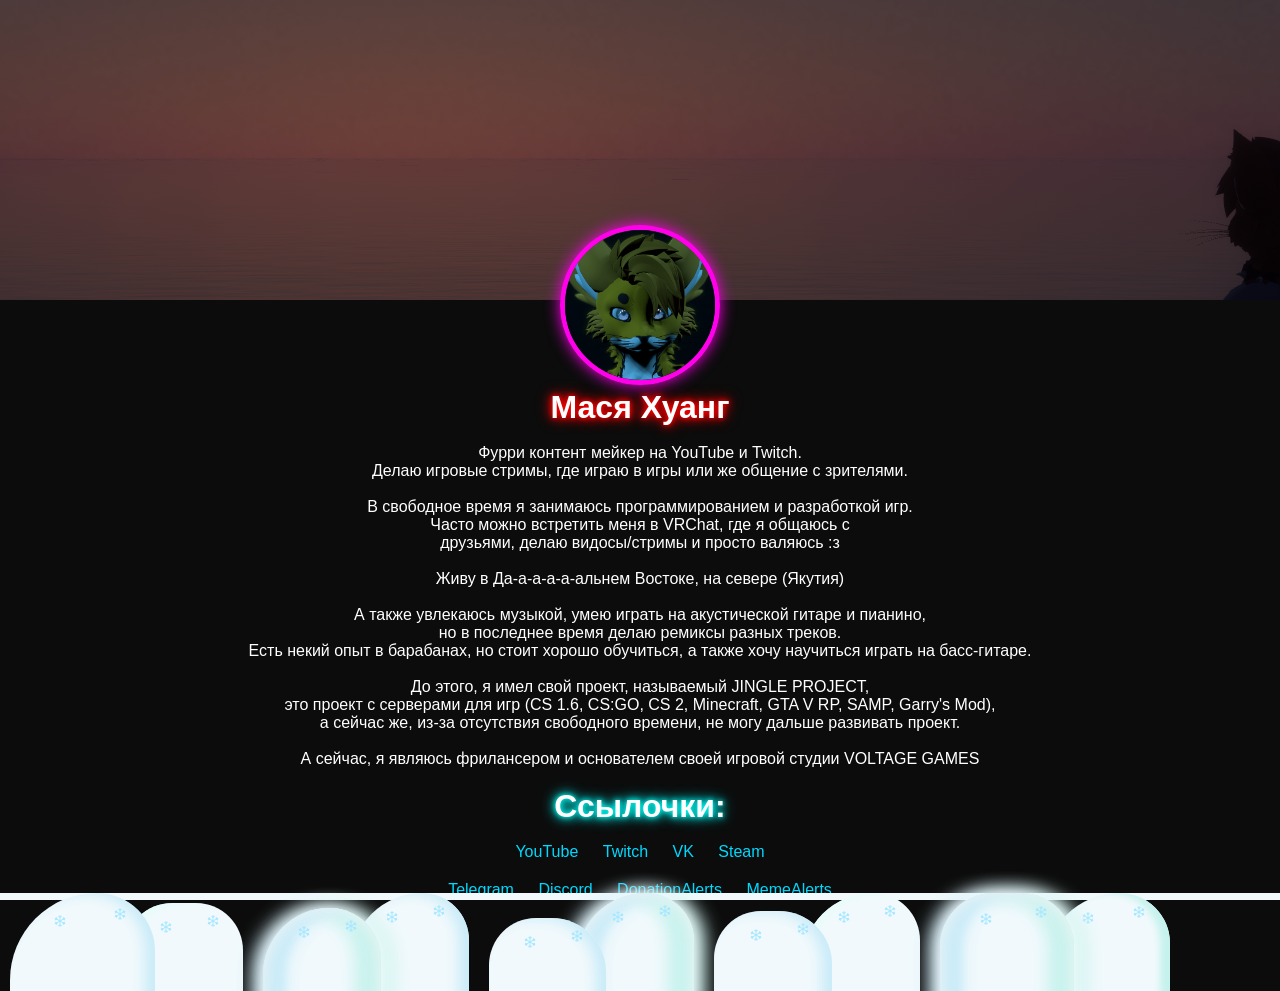
<file: bio/index.html>
<!DOCTYPE html>
<html lang="ru">
<head>
    <meta charset="UTF-8">
    <meta name="viewport" content="width=device-width, initial-scale=1.0">
    <title>Masya Huang™</title>
    <meta name="description" content="TheMassFox | Info | Website | Links">
    <meta name="theme-color" content="#cd42f4" />
    <meta name="keywords" content="TheMassFox, MassFox, themassfox, massfox, fox, Fox, Massfox, Furry, furry, Antifurry, antifurry, МассФокс, массфокс, tmfox, TMFOX, тмфокс, тземассфокс, Мася, Масс, мася, масс, vrchat, врчат, furry youtuber, фурри ютубер, фурри блогер, фурри стрим, furry stream, furry live, Лис, Rexouium, rexouium, themassfoxxof">
    <link rel="apple-touch-icon" sizes="180x180" href="/src/favicon/apple-touch-icon.png">
    <link rel="icon" type="image/png" sizes="32x32" href="/src/favicon/favicon-32x32.png">
    <link rel="icon" type="image/png" sizes="16x16" href="/src/favicon/favicon-16x16.png">
    <link rel="icon" href="https://tmfox.ru/src/favicon/favicon.ico" type="image/x-icon">
    <link rel="manifest" href="/src/favicon/site.webmanifest">
    <link href="/bio/src/css/bio.css" rel="stylesheet">
    <link href="/bio/src/snow/snow.min.css" rel="stylesheet">
</head>
<body>
    <audio autoplay loop>
        <source src="/bio/src/main/music.mp3" type="audio/mpeg">
        Не удалось запустить music.mp3 (Фоновая музыка)
    </audio>
    
    <script src="/bio/src/snow/Snow.js"></script>
    <script>
	    new Snow ();
    </script>

    <div id="banner"></div>
    
    <img src="/bio/src/main/avatar.png" alt="Фото профиля">
    
    <h1 class="glow">Мася Хуанг</h1><br>
    <p>Фурри контент мейкер на YouTube и Twitch.<br> Делаю игровые стримы, где играю в игры или же общение с зрителями. </p><br>
    <p>В свободное время я занимаюсь программированием и разработкой игр.<br>Часто можно встретить меня в VRChat, где я общаюсь с<br> друзьями, делаю видосы/стримы и просто валяюсь :з</p><br>
    <p>Живу в Да-а-а-а-а-альнем Востоке, на севере (Якутия)</p><br>
    <p>А также увлекаюсь музыкой, умею играть на акустической гитаре и пианино,<br>но в последнее время делаю ремиксы разных треков.<br>Есть некий опыт в барабанах, но стоит хорошо обучиться, а также хочу научиться играть на басс-гитаре.</p><br>
    <p>До этого, я имел свой проект, называемый JINGLE PROJECT,<br>это проект с серверами для игр (CS 1.6, CS:GO, CS 2, Minecraft, GTA V RP, SAMP, Garry's Mod),<br>а сейчас же, из-за отсутствия свободного времени, не могу дальше развивать проект.</p><br>
    <p>А сейчас, я являюсь фрилансером и основателем своей игровой студии VOLTAGE GAMES</p>
    
    
    <div id="social-links">
        <h1 class="glow_blue">Ссылочки:</h1><br>
        <a href="https://bit.ly/tmfytt" class="button">YouTube</a>
        <a href="https://bit.ly/tmftw">Twitch</a>
        <a href="https://bit.ly/tmfvk">VK</a>
        <a href="https://steamcommunity.com/id/heawik/">Steam</a>
    </div>
    <div id="social-links">
        <a href="https://t.me/massfox">Telegram</a>
        <a href="https://bit.ly/3OLCQwi">Discord</a>
        <a href="https://bit.ly/3ZFByJk">DonationAlerts</a>
        <a href="https://bit.ly/4g0EZjA">MemeAlerts</a>
    </div>

<br><br><br><br>
</body>
</html>
</file>
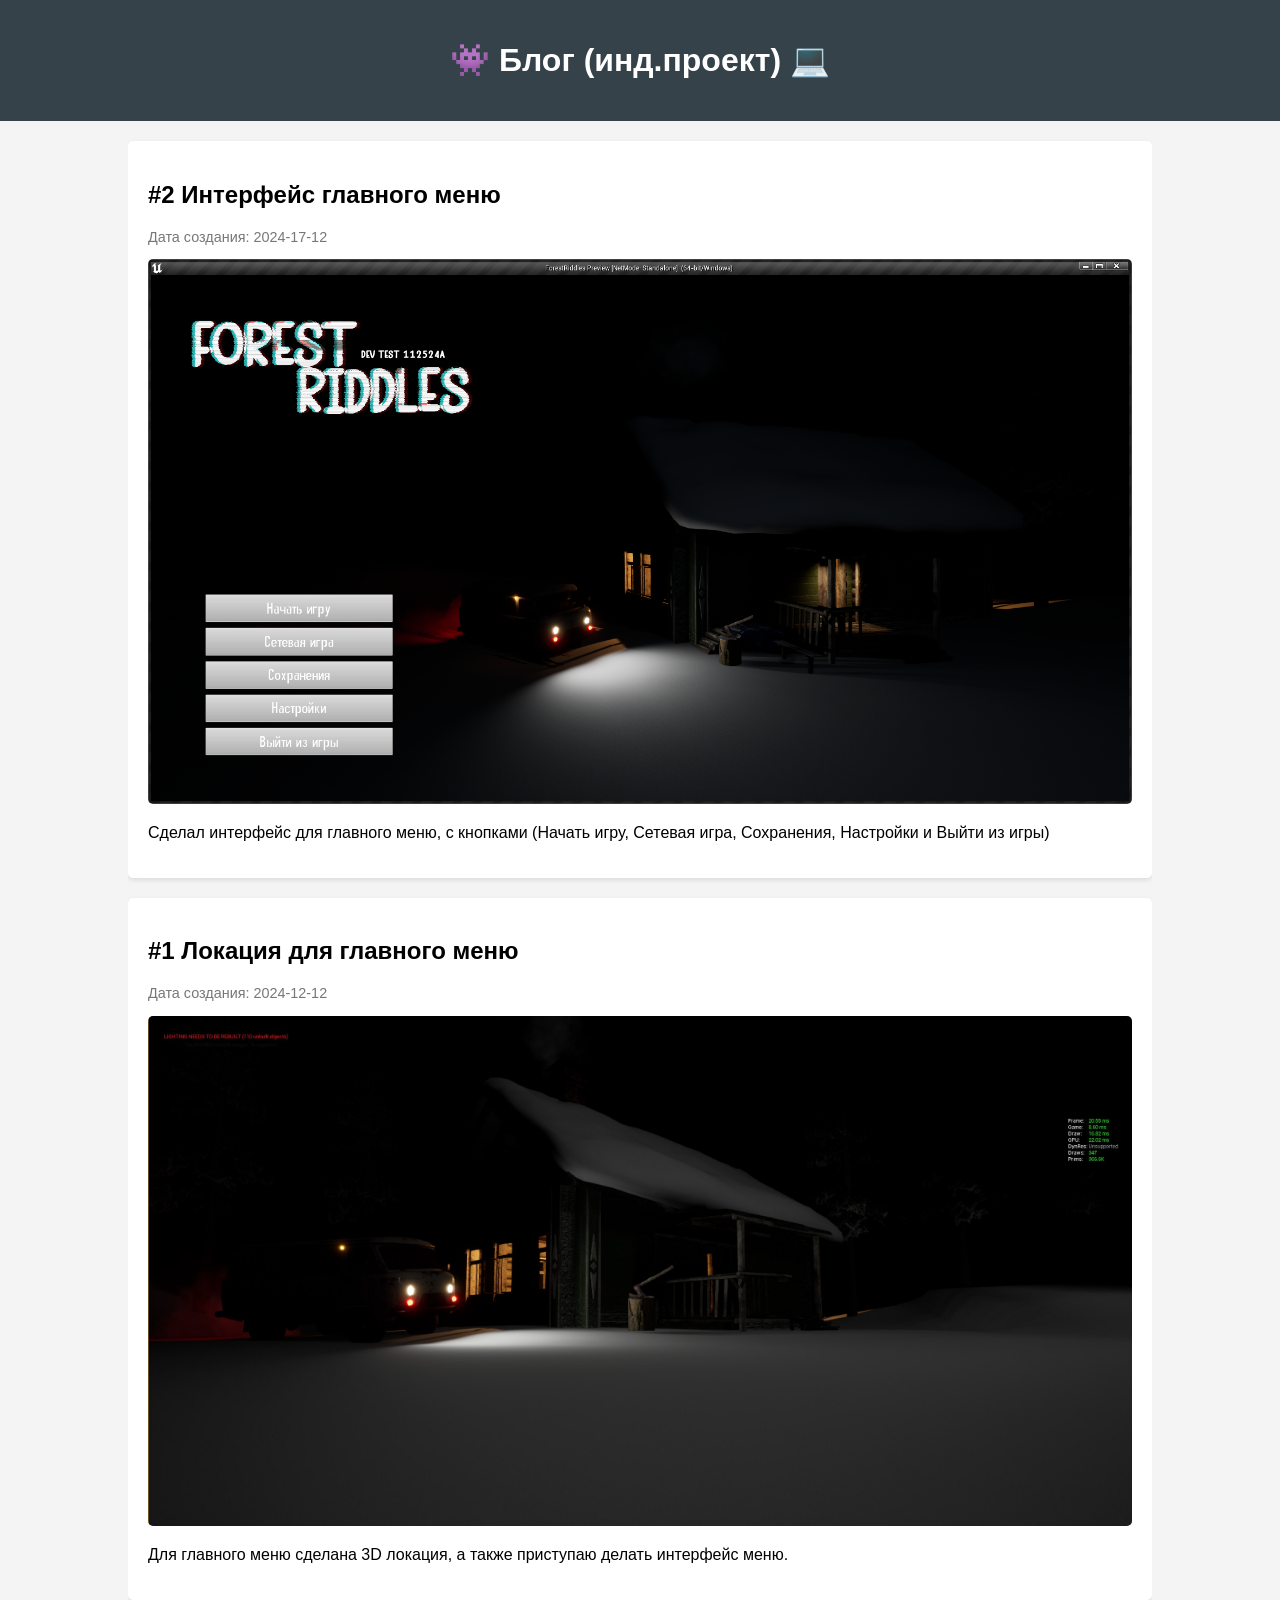
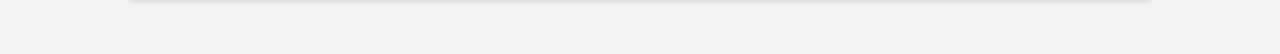
<file: blog/index.html>
<!DOCTYPE html>
<html lang="ru">
<head>
    <meta charset="UTF-8">
    <meta name="viewport" content="width=device-width, initial-scale=1.0">
    <title>Masya Huang™</title>
    <meta name="description" content="Мой блог на тему Разработка компьютерной игры в Якутском стиле на движке Unreal Engine | Powered by TheMassFox">
    <meta name="theme-color" content="#cd42f4" />
    <link rel="apple-touch-icon" sizes="180x180" href="/src/favicon/apple-touch-icon.png">
    <link rel="icon" type="image/png" sizes="32x32" href="/src/favicon/favicon-32x32.png">
    <link rel="icon" type="image/png" sizes="16x16" href="/src/favicon/favicon-16x16.png">
    <link rel="icon" href="https://tmfox.ru/src/favicon/favicon.ico" type="image/x-icon">
    <link rel="manifest" href="/src/favicon/site.webmanifest">
    <link href="/blog/src/css/blog.css" rel="stylesheet">
</head>
<body>
<header>
    <h1>👾 Блог (инд.проект) 💻</h1>
</header>

<div class="container">
    
    <div class="blog">
        <h2>#2 Интерфейс главного меню</h2>
        <p class="date">Дата создания: 2024-17-12</p>
        <img src="src/posts/2.png" alt="Главное меню">
        <p>Сделал интерфейс для главного меню, с кнопками (Начать игру, Сетевая игра, Сохранения, Настройки и Выйти из игры)</p>
    </div>
    
    <div class="blog">
        <h2>#1 Локация для главного меню</h2>
        <p class="date">Дата создания: 2024-12-12</p>
        <img src="src/posts/1.jpg" alt="Главное меню">
        <p>Для главного меню сделана 3D локация, а также приступаю делать интерфейс меню.</p>
    </div>

</div>
<p></p><br>

</body>
</html>
</file>
<file: bio/src/css/bio.css>
* {
    margin: 0;
    padding: 0;
}

body {
    background-color: #0c0c0c;
    color: #ffffff;
    font-family: Verdana, sans-serif;
    text-align: center;
    position: relative;
}

#banner {
    background: url('/bio/src/main/banner.png') no-repeat center;
    height: 300px;
    filter: brightness(60%);
    position: absolute;
    width: 100%;
    top: 0;
    left: 0;
    z-index: -1;
}

#garland {
    background: url('/bio/src/main/garland-image.png') repeat-x;
    height: 150px;
    position: absolute;
    width: 100%;
    top: 0;
    z-index: 1;
}

img {
    border-radius: 50%;
    width: 150px;
    height: 150px;
    border: 5px solid #ff00ea;
    box-shadow: 0 0 15px #ff00ea;
    margin-top: 225px;
    position: relative;
}

#tree-button {
    background: url('tree-icon.png') no-repeat center;
    width: 50px;
    height: 50px;
    border-radius: 50%;
    border: none;
    position: absolute;
    bottom: 20px;
    right: 20px;
    cursor: pointer;
}

#social-links {
    margin: 20px 0;
}

a {
    color: #00d9ff;
    margin: 0 10px;
    text-decoration: none;
    transition: color 0.3s;
}

a:hover {
    color: #ff007f;
}

.links {
    margin-top: 10px;
}

.glow {
    font-size: 2em;
    color: #fff;
    text-shadow: 0 0 5px #ff0000, 0 0 10px #ff0000, 0 0 15px #ff0000;
}

.glow_blue {
    font-size: 2em;
    color: #fff;
    text-shadow: 0 0 5px #00fff7, 0 0 10px #00fff7, 0 0 15px #00fff7;

    button {
        display: inline-block;
        padding: 10px 20px;
        font-size: 16px;
        color: white;
        background-color: #007BFF;
        border: none;
        border-radius: 5px;
        text-decoration: none;
        text-align: center;
        transition: background-color 0.3s;
    }

    button:hover {
        background-color: #0056b3;
    }

    .loading-gif {
        max-width: 500px;
    }

    .pre-loader {
        position: fixed;
        z-index: 100;
        top: 0;
        left: 0;
        background: #191f26;
        display: flex;
        justify-content: center;
        align-items: center;
        height: 100%;
        width: 100%;
    }

    .pre-loader.hidden {
        animation: fadeOut 2s;
        /** change to 1s */
        animation-fill-mode: forwards;
    }

    @keyframes fadeOut {
        100% {
            opacity: 0;
            visibility: hidden;
        }
    }
</file>
<file: blog/src/css/blog.css>
body {
    font-family: Arial, sans-serif;
    margin: 0;
    padding: 0;
    background-color: #f4f4f4;
}
.container {
    width: 80%;
    margin: auto;
    overflow: hidden;
}
header {
    background: #35424a;
    color: #ffffff;
    padding: 20px 0;
    text-align: center;
}
.blog {
    background: #ffffff;
    padding: 20px;
    margin: 20px 0;
    border-radius: 5px;
    box-shadow: 0 2px 5px rgba(0,0,0,0.1);
}
.blog img {
    max-width: 100%;
    height: auto;
    border-radius: 5px;
}
.date {
    color: #777;
    font-size: 0.9em;
}
</file>
<file: bio/src/snow/snow.min.css>
.snowflakes-box{position:fixed;top:0;z-index:10}.snowflakes-box .snowflake{border-radius:50%;color:#a6e7ff;font-family:FontAwesome;height:20px;position:absolute;width:20px}.snowflakes-box .snowflake:first-child{animation:fall-1 11s linear -3s infinite;opacity:1;transform:translate(47.2803vw,-20px) scale(.5115) rotate(380deg)}@keyframes fall-1{10.153%{transform:translate(47.3603vw,10.153vh) scale(.5115) rotate(380deg)}to{transform:translate(47.2803008vw,100vh) scale(.5115) rotate(380deg)}}.snowflakes-box .snowflake:nth-child(2){animation:fall-2 10s linear -28s infinite;opacity:.4188;transform:translate(6.0271vw,-20px) scale(.4452) rotate(300deg)}@keyframes fall-2{18.503%{transform:translate(11.3335vw,18.503vh) scale(.4452) rotate(300deg)}to{transform:translate(6.027153064vw,100vh) scale(.4452) rotate(300deg)}}.snowflakes-box .snowflake:nth-child(3){animation:fall-3 18s linear -20s infinite;opacity:1;transform:translate(94.4742vw,-20px) scale(.1577) rotate(480deg)}@keyframes fall-3{10.491%{transform:translate(102.198vw,10.491vh) scale(.1577) rotate(480deg)}to{transform:translate(94.474277238vw,100vh) scale(.1577) rotate(480deg)}}.snowflakes-box .snowflake:nth-child(4){animation:fall-4 22s linear -17s infinite;opacity:1;transform:translate(83.804vw,-20px) scale(.4858) rotate(500deg)}@keyframes fall-4{17.794%{transform:translate(93.7732vw,17.794vh) scale(.4858) rotate(500deg)}to{transform:translate(83.804099692vw,100vh) scale(.4858) rotate(500deg)}}.snowflakes-box .snowflake:nth-child(5){animation:fall-5 27s linear -15s infinite;opacity:.117;transform:translate(92.4653vw,-20px) scale(.1509) rotate(20deg)}@keyframes fall-5{10.678%{transform:translate(87.5034vw,10.678vh) scale(.1509) rotate(20deg)}to{transform:translate(92.465250381vw,100vh) scale(.1509) rotate(20deg)}}.snowflakes-box .snowflake:nth-child(6){animation:fall-6 27s linear -27s infinite;opacity:1;transform:translate(21.638vw,-20px) scale(.3392) rotate(120deg)}@keyframes fall-6{14.448%{transform:translate(12.7799vw,14.448vh) scale(.3392) rotate(120deg)}to{transform:translate(21.637911419vw,100vh) scale(.3392) rotate(120deg)}}.snowflakes-box .snowflake:nth-child(7){animation:fall-7 15s linear -10s infinite;opacity:.7462;transform:translate(88.9117vw,-20px) scale(.8152) rotate(600deg)}@keyframes fall-7{12.087%{transform:translate(85.4907vw,12.087vh) scale(.8152) rotate(600deg)}to{transform:translate(88.91166579vw,100vh) scale(.8152) rotate(600deg)}}.snowflakes-box .snowflake:nth-child(8){animation:fall-8 14s linear -22s infinite;opacity:.0646;transform:translate(70.9726vw,-20px) scale(.6203) rotate(20deg)}@keyframes fall-8{13.247%{transform:translate(65.1227vw,13.247vh) scale(.6203) rotate(20deg)}to{transform:translate(70.972541501vw,100vh) scale(.6203) rotate(20deg)}}.snowflakes-box .snowflake:nth-child(9){animation:fall-9 15s linear -28s infinite;opacity:1;transform:translate(17.6595vw,-20px) scale(.8573) rotate(540deg)}@keyframes fall-9{18.898%{transform:translate(10.6562vw,18.898vh) scale(.8573) rotate(540deg)}to{transform:translate(17.659429967vw,100vh) scale(.8573) rotate(540deg)}}.snowflakes-box .snowflake:nth-child(10){animation:fall-10 24s linear -25s infinite;opacity:1;transform:translate(28.6667vw,-20px) scale(.9289) rotate(560deg)}@keyframes fall-10{17.051%{transform:translate(20.2802vw,17.051vh) scale(.9289) rotate(560deg)}to{transform:translate(28.666616135vw,100vh) scale(.9289) rotate(560deg)}}.snowflakes-box .snowflake:nth-child(11){animation:fall-11 16s linear -16s infinite;opacity:1;transform:translate(10.4361vw,-20px) scale(.6348) rotate(40deg)}@keyframes fall-11{18.565%{transform:translate(20.1742vw,18.565vh) scale(.6348) rotate(40deg)}to{transform:translate(10.436197381vw,100vh) scale(.6348) rotate(40deg)}}.snowflakes-box .snowflake:nth-child(12){animation:fall-12 25s linear -26s infinite;opacity:.1394;transform:translate(98.3461vw,-20px) scale(.3743) rotate(340deg)}@keyframes fall-12{10.91%{transform:translate(100.6946vw,10.91vh) scale(.3743) rotate(340deg)}to{transform:translate(98.346123485vw,100vh) scale(.3743) rotate(340deg)}}.snowflakes-box .snowflake:nth-child(13){animation:fall-13 17s linear -19s infinite;opacity:1;transform:translate(98.032vw,-20px) scale(.459) rotate(40deg)}@keyframes fall-13{17.272%{transform:translate(100.315vw,17.272vh) scale(.459) rotate(40deg)}to{transform:translate(98.03202283vw,100vh) scale(.459) rotate(40deg)}}.snowflakes-box .snowflake:nth-child(14){animation:fall-14 25s linear -10s infinite;opacity:.618;transform:translate(17.6157vw,-20px) scale(.2903) rotate(340deg)}@keyframes fall-14{16.746%{transform:translate(8.4018vw,16.746vh) scale(.2903) rotate(340deg)}to{transform:translate(17.615607861vw,100vh) scale(.2903) rotate(340deg)}}.snowflakes-box .snowflake:nth-child(15){animation:fall-15 20s linear -6s infinite;opacity:.6126;transform:translate(69.2398vw,-20px) scale(.8413) rotate(380deg)}@keyframes fall-15{15.386%{transform:translate(68.0046vw,15.386vh) scale(.8413) rotate(380deg)}to{transform:translate(69.239787648vw,100vh) scale(.8413) rotate(380deg)}}.snowflakes-box .snowflake:nth-child(16){animation:fall-16 22s linear -10s infinite;opacity:1;transform:translate(93.7826vw,-20px) scale(.4076) rotate(460deg)}@keyframes fall-16{10.359%{transform:translate(91.9463vw,10.359vh) scale(.4076) rotate(460deg)}to{transform:translate(93.782581637vw,100vh) scale(.4076) rotate(460deg)}}.snowflakes-box .snowflake:nth-child(17){animation:fall-17 22s linear -20s infinite;opacity:.919;transform:translate(28.5196vw,-20px) scale(.7407) rotate(420deg)}@keyframes fall-17{18.723%{transform:translate(26.8334vw,18.723vh) scale(.7407) rotate(420deg)}to{transform:translate(28.519583138vw,100vh) scale(.7407) rotate(420deg)}}.snowflakes-box .snowflake:nth-child(18){animation:fall-18 18s linear -13s infinite;opacity:.009;transform:translate(44.3125vw,-20px) scale(.9049) rotate(460deg)}@keyframes fall-18{11.049%{transform:translate(37.1015vw,11.049vh) scale(.9049) rotate(460deg)}to{transform:translate(44.31242789vw,100vh) scale(.9049) rotate(460deg)}}.snowflakes-box .snowflake:nth-child(19){animation:fall-19 28s linear -8s infinite;opacity:1;transform:translate(55.4634vw,-20px) scale(.8381) rotate(400deg)}@keyframes fall-19{17.688%{transform:translate(61.0013vw,17.688vh) scale(.8381) rotate(400deg)}to{transform:translate(55.463455379vw,100vh) scale(.8381) rotate(400deg)}}.snowflakes-box .snowflake:nth-child(20){animation:fall-20 23s linear -11s infinite;opacity:.4586;transform:translate(26.6347vw,-20px) scale(.3561) rotate(220deg)}@keyframes fall-20{19.085%{transform:translate(24.4815vw,19.085vh) scale(.3561) rotate(220deg)}to{transform:translate(26.634678468vw,100vh) scale(.3561) rotate(220deg)}}.snowflakes-box .snowflake:nth-child(21){animation:fall-21 24s linear -3s infinite;opacity:.8668;transform:translate(75.6085vw,-20px) scale(.6242) rotate(220deg)}@keyframes fall-21{12.468%{transform:translate(76.0619vw,12.468vh) scale(.6242) rotate(220deg)}to{transform:translate(75.608504534vw,100vh) scale(.6242) rotate(220deg)}}.snowflakes-box .snowflake:nth-child(22){animation:fall-22 29s linear -7s infinite;opacity:.4388;transform:translate(16.589vw,-20px) scale(.8939) rotate(460deg)}@keyframes fall-22{13.114%{transform:translate(11.6748vw,13.114vh) scale(.8939) rotate(460deg)}to{transform:translate(16.588950858vw,100vh) scale(.8939) rotate(460deg)}}.snowflakes-box .snowflake:nth-child(23){animation:fall-23 11s linear -30s infinite;opacity:.5904;transform:translate(56.5833vw,-20px) scale(.5231) rotate(320deg)}@keyframes fall-23{18.356%{transform:translate(60.2423vw,18.356vh) scale(.5231) rotate(320deg)}to{transform:translate(56.58333659vw,100vh) scale(.5231) rotate(320deg)}}.snowflakes-box .snowflake:nth-child(24){animation:fall-24 25s linear -11s infinite;opacity:.779;transform:translate(94.5091vw,-20px) scale(.3078) rotate(500deg)}@keyframes fall-24{15.011%{transform:translate(99.2686vw,15.011vh) scale(.3078) rotate(500deg)}to{transform:translate(94.509147595vw,100vh) scale(.3078) rotate(500deg)}}.snowflakes-box .snowflake:nth-child(25){animation:fall-25 13s linear -18s infinite;opacity:1;transform:translate(69.7724vw,-20px) scale(.2938) rotate(400deg)}@keyframes fall-25{17.155%{transform:translate(61.5144vw,17.155vh) scale(.2938) rotate(400deg)}to{transform:translate(69.77231742vw,100vh) scale(.2938) rotate(400deg)}}.snowflakes-box .snowflake:nth-child(26){animation:fall-26 11s linear -17s infinite;opacity:1;transform:translate(25.2093vw,-20px) scale(.7306) rotate(560deg)}@keyframes fall-26{14.727%{transform:translate(31.5173vw,14.727vh) scale(.7306) rotate(560deg)}to{transform:translate(25.20936308vw,100vh) scale(.7306) rotate(560deg)}}.snowflakes-box .snowflake:nth-child(27){animation:fall-27 29s linear -19s infinite;opacity:1;transform:translate(2.3911vw,-20px) scale(.2223) rotate(140deg)}@keyframes fall-27{11.221%{transform:translate(10.1745vw,11.221vh) scale(.2223) rotate(140deg)}to{transform:translate(2.391177834vw,100vh) scale(.2223) rotate(140deg)}}.snowflakes-box .snowflake:nth-child(28){animation:fall-28 20s linear -9s infinite;opacity:.7434;transform:translate(39.8572vw,-20px) scale(.7842) rotate(160deg)}@keyframes fall-28{16.177%{transform:translate(44.7757vw,16.177vh) scale(.7842) rotate(160deg)}to{transform:translate(39.857249185vw,100vh) scale(.7842) rotate(160deg)}}.snowflakes-box .snowflake:nth-child(29){animation:fall-29 26s linear -28s infinite;opacity:1;transform:translate(35.3094vw,-20px) scale(.7979) rotate(1turn)}@keyframes fall-29{16.596%{transform:translate(26.4626vw,16.596vh) scale(.7979) rotate(1turn)}to{transform:translate(35.309311532vw,100vh) scale(.7979) rotate(1turn)}}.snowflakes-box .snowflake:nth-child(30){animation:fall-30 27s linear -15s infinite;opacity:1;transform:translate(20.7093vw,-20px) scale(.9181) rotate(200deg)}@keyframes fall-30{14.023%{transform:translate(29.3576vw,14.023vh) scale(.9181) rotate(200deg)}to{transform:translate(20.709386483vw,100vh) scale(.9181) rotate(200deg)}}.snowflakes-box .snowflake:nth-child(31){animation:fall-31 13s linear -12s infinite;opacity:1;transform:translate(2.5762vw,-20px) scale(.3872) rotate(20deg)}@keyframes fall-31{15.74%{transform:translate(-6.2544vw,15.74vh) scale(.3872) rotate(20deg)}to{transform:translate(2.576111694vw,100vh) scale(.3872) rotate(20deg)}}.snowflakes-box .snowflake:nth-child(32){animation:fall-32 26s linear -2s infinite;opacity:.634;transform:translate(25.7258vw,-20px) scale(.2742) rotate(180deg)}@keyframes fall-32{14.215%{transform:translate(21.5683vw,14.215vh) scale(.2742) rotate(180deg)}to{transform:translate(25.725758425vw,100vh) scale(.2742) rotate(180deg)}}.snowflakes-box .snowflake:nth-child(33){animation:fall-33 15s linear -20s infinite;opacity:.8024;transform:translate(64.5766vw,-20px) scale(.869) rotate(420deg)}@keyframes fall-33{19.706%{transform:translate(72.9366vw,19.706vh) scale(.869) rotate(420deg)}to{transform:translate(64.5766836vw,100vh) scale(.869) rotate(420deg)}}.snowflakes-box .snowflake:nth-child(34){animation:fall-34 24s linear -23s infinite;opacity:1;transform:translate(46.913vw,-20px) scale(.2396) rotate(540deg)}@keyframes fall-34{12.853%{transform:translate(49.2326vw,12.853vh) scale(.2396) rotate(540deg)}to{transform:translate(46.913023196vw,100vh) scale(.2396) rotate(540deg)}}.snowflakes-box .snowflake:nth-child(35){animation:fall-35 17s linear -27s infinite;opacity:.7036;transform:translate(99.2815vw,-20px) scale(.9354) rotate(180deg)}@keyframes fall-35{11.126%{transform:translate(96.4979vw,11.126vh) scale(.9354) rotate(180deg)}to{transform:translate(99.281472164vw,100vh) scale(.9354) rotate(180deg)}}.snowflakes-box .snowflake:nth-child(36){animation:fall-36 21s linear -1s infinite;opacity:1;transform:translate(74.1067vw,-20px) scale(.2737) rotate(380deg)}@keyframes fall-36{12.857%{transform:translate(67.4621vw,12.857vh) scale(.2737) rotate(380deg)}to{transform:translate(74.106633554vw,100vh) scale(.2737) rotate(380deg)}}.snowflakes-box .snowflake:nth-child(37){animation:fall-37 24s linear -16s infinite;opacity:.3006;transform:translate(10.2623vw,-20px) scale(.8244) rotate(40deg)}@keyframes fall-37{19.234%{transform:translate(3.0647vw,19.234vh) scale(.8244) rotate(40deg)}to{transform:translate(10.262228024vw,100vh) scale(.8244) rotate(40deg)}}.snowflakes-box .snowflake:nth-child(38){animation:fall-38 26s linear -2s infinite;opacity:1;transform:translate(50.9784vw,-20px) scale(.6843) rotate(480deg)}@keyframes fall-38{11.625%{transform:translate(51.1401vw,11.625vh) scale(.6843) rotate(480deg)}to{transform:translate(50.978401617vw,100vh) scale(.6843) rotate(480deg)}}.snowflakes-box .snowflake:nth-child(39){animation:fall-39 10s linear -9s infinite;opacity:1;transform:translate(51.8327vw,-20px) scale(.8058) rotate(180deg)}@keyframes fall-39{18.717%{transform:translate(46.9898vw,18.717vh) scale(.8058) rotate(180deg)}to{transform:translate(51.832651571vw,100vh) scale(.8058) rotate(180deg)}}.snowflakes-box .snowflake:nth-child(40){animation:fall-40 25s linear -5s infinite;opacity:1;transform:translate(55.7605vw,-20px) scale(.3445) rotate(60deg)}@keyframes fall-40{16.55%{transform:translate(47.4001vw,16.55vh) scale(.3445) rotate(60deg)}to{transform:translate(55.760416396vw,100vh) scale(.3445) rotate(60deg)}}.snowflakes-box .snowflake:nth-child(41){animation:fall-41 27s linear -9s infinite;opacity:1;transform:translate(87.1442vw,-20px) scale(.39) rotate(100deg)}@keyframes fall-41{16.951%{transform:translate(92.1106vw,16.951vh) scale(.39) rotate(100deg)}to{transform:translate(87.144249664vw,100vh) scale(.39) rotate(100deg)}}.snowflakes-box .snowflake:nth-child(42){animation:fall-42 30s linear -27s infinite;opacity:.6692;transform:translate(65.6358vw,-20px) scale(.6525) rotate(480deg)}@keyframes fall-42{11.953%{transform:translate(74.9565vw,11.953vh) scale(.6525) rotate(480deg)}to{transform:translate(65.635893207vw,100vh) scale(.6525) rotate(480deg)}}.snowflakes-box .snowflake:nth-child(43){animation:fall-43 14s linear -28s infinite;opacity:.4068;transform:translate(3.1569vw,-20px) scale(.7387) rotate(240deg)}@keyframes fall-43{13.752%{transform:translate(5.7913vw,13.752vh) scale(.7387) rotate(240deg)}to{transform:translate(3.156926344vw,100vh) scale(.7387) rotate(240deg)}}.snowflakes-box .snowflake:nth-child(44){animation:fall-44 15s linear -23s infinite;opacity:.5606;transform:translate(10.9383vw,-20px) scale(.6065) rotate(440deg)}@keyframes fall-44{18.691%{transform:translate(17.5183vw,18.691vh) scale(.6065) rotate(440deg)}to{transform:translate(10.9383658vw,100vh) scale(.6065) rotate(440deg)}}.snowflakes-box .snowflake:nth-child(45){animation:fall-45 25s linear -26s infinite;opacity:.6702;transform:translate(68.6471vw,-20px) scale(.0097) rotate(560deg)}@keyframes fall-45{14.952%{transform:translate(61.8653vw,14.952vh) scale(.0097) rotate(560deg)}to{transform:translate(68.647032182vw,100vh) scale(.0097) rotate(560deg)}}.snowflakes-box .snowflake:nth-child(46){animation:fall-46 24s linear -19s infinite;opacity:1;transform:translate(58.0894vw,-20px) scale(.4061) rotate(280deg)}@keyframes fall-46{14.159%{transform:translate(64.7879vw,14.159vh) scale(.4061) rotate(280deg)}to{transform:translate(58.089466985vw,100vh) scale(.4061) rotate(280deg)}}.snowflakes-box .snowflake:nth-child(47){animation:fall-47 14s linear -4s infinite;opacity:.718;transform:translate(72.7822vw,-20px) scale(.8776) rotate(500deg)}@keyframes fall-47{18.185%{transform:translate(81.9332vw,18.185vh) scale(.8776) rotate(500deg)}to{transform:translate(72.78229151vw,100vh) scale(.8776) rotate(500deg)}}.snowflakes-box .snowflake:nth-child(48){animation:fall-48 14s linear -30s infinite;opacity:1;transform:translate(14.4111vw,-20px) scale(.6661) rotate(320deg)}@keyframes fall-48{16.843%{transform:translate(10.9488vw,16.843vh) scale(.6661) rotate(320deg)}to{transform:translate(14.411065377vw,100vh) scale(.6661) rotate(320deg)}}.snowflakes-box .snowflake:nth-child(49){animation:fall-49 17s linear -28s infinite;opacity:.8278;transform:translate(62.2743vw,-20px) scale(.6111) rotate(460deg)}@keyframes fall-49{19.085%{transform:translate(59.8489vw,19.085vh) scale(.6111) rotate(460deg)}to{transform:translate(62.274275746vw,100vh) scale(.6111) rotate(460deg)}}.snowflakes-box .snowflake:nth-child(50){animation:fall-50 10s linear -28s infinite;opacity:1;transform:translate(45.2482vw,-20px) scale(.8372) rotate(180deg)}@keyframes fall-50{16.642%{transform:translate(44.5493vw,16.642vh) scale(.8372) rotate(180deg)}to{transform:translate(45.248193011vw,100vh) scale(.8372) rotate(180deg)}}.snowflakes-box .snowflake:nth-child(51){animation:fall-51 16s linear -15s infinite;opacity:1;transform:translate(51.0156vw,-20px) scale(.0731) rotate(240deg)}@keyframes fall-51{16.806%{transform:translate(43.636vw,16.806vh) scale(.0731) rotate(240deg)}to{transform:translate(51.015526204vw,100vh) scale(.0731) rotate(240deg)}}.snowflakes-box .snowflake:nth-child(52){animation:fall-52 14s linear -13s infinite;opacity:1;transform:translate(25.1406vw,-20px) scale(.9042) rotate(20deg)}@keyframes fall-52{16.634%{transform:translate(23.8709vw,16.634vh) scale(.9042) rotate(20deg)}to{transform:translate(25.140587303vw,100vh) scale(.9042) rotate(20deg)}}.snowflakes-box .snowflake:nth-child(53){animation:fall-53 19s linear -29s infinite;opacity:.2006;transform:translate(1.3799vw,-20px) scale(.9463) rotate(60deg)}@keyframes fall-53{10.474%{transform:translate(7.5288vw,10.474vh) scale(.9463) rotate(60deg)}to{transform:translate(1.379961489vw,100vh) scale(.9463) rotate(60deg)}}.snowflakes-box .snowflake:nth-child(54){animation:fall-54 15s linear -19s infinite;opacity:1;transform:translate(51.5389vw,-20px) scale(.7381) rotate(80deg)}@keyframes fall-54{13.854%{transform:translate(60.604vw,13.854vh) scale(.7381) rotate(80deg)}to{transform:translate(51.538990651vw,100vh) scale(.7381) rotate(80deg)}}.snowflakes-box .snowflake:nth-child(55){animation:fall-55 22s linear -22s infinite;opacity:1;transform:translate(84.0781vw,-20px) scale(.5693) rotate(220deg)}@keyframes fall-55{11.004%{transform:translate(85.4684vw,11.004vh) scale(.5693) rotate(220deg)}to{transform:translate(84.078113903vw,100vh) scale(.5693) rotate(220deg)}}.snowflakes-box .snowflake:nth-child(56){animation:fall-56 26s linear -5s infinite;opacity:1;transform:translate(95.2082vw,-20px) scale(.9871) rotate(100deg)}@keyframes fall-56{10.7%{transform:translate(101.335vw,10.7vh) scale(.9871) rotate(100deg)}to{transform:translate(95.208261268vw,100vh) scale(.9871) rotate(100deg)}}.snowflakes-box .snowflake:nth-child(57){animation:fall-57 16s linear -15s infinite;opacity:1;transform:translate(8.6861vw,-20px) scale(.3597) rotate(540deg)}@keyframes fall-57{10.115%{transform:translate(5.1597vw,10.115vh) scale(.3597) rotate(540deg)}to{transform:translate(8.686064736vw,100vh) scale(.3597) rotate(540deg)}}.snowflakes-box .snowflake:nth-child(58){animation:fall-58 26s linear -9s infinite;opacity:.3908;transform:translate(80.5801vw,-20px) scale(.9172) rotate(240deg)}@keyframes fall-58{12.367%{transform:translate(78.4052vw,12.367vh) scale(.9172) rotate(240deg)}to{transform:translate(80.580078251vw,100vh) scale(.9172) rotate(240deg)}}.snowflakes-box .snowflake:nth-child(59){animation:fall-59 23s linear -23s infinite;opacity:.8294;transform:translate(44.3049vw,-20px) scale(.3715) rotate(560deg)}@keyframes fall-59{11.759%{transform:translate(38.9391vw,11.759vh) scale(.3715) rotate(560deg)}to{transform:translate(44.304846342vw,100vh) scale(.3715) rotate(560deg)}}.snowflakes-box .snowflake:nth-child(60){animation:fall-60 20s linear -18s infinite;opacity:1;transform:translate(9.7594vw,-20px) scale(.768) rotate(540deg)}@keyframes fall-60{15.309%{transform:translate(19.653vw,15.309vh) scale(.768) rotate(540deg)}to{transform:translate(9.759498936vw,100vh) scale(.768) rotate(540deg)}}.snowflakes-box .snowflake:nth-child(61){animation:fall-61 27s linear -25s infinite;opacity:1;transform:translate(89.1148vw,-20px) scale(.7318) rotate(140deg)}@keyframes fall-61{19.315%{transform:translate(91.3265vw,19.315vh) scale(.7318) rotate(140deg)}to{transform:translate(89.114822117vw,100vh) scale(.7318) rotate(140deg)}}.snowflakes-box .snowflake:nth-child(62){animation:fall-62 26s linear -5s infinite;opacity:1;transform:translate(13.3147vw,-20px) scale(.6184) rotate(140deg)}@keyframes fall-62{11.553%{transform:translate(10.2882vw,11.553vh) scale(.6184) rotate(140deg)}to{transform:translate(13.314669735vw,100vh) scale(.6184) rotate(140deg)}}.snowflakes-box .snowflake:nth-child(63){animation:fall-63 19s linear -7s infinite;opacity:.1854;transform:translate(58.6644vw,-20px) scale(.1883) rotate(120deg)}@keyframes fall-63{18.34%{transform:translate(64.9979vw,18.34vh) scale(.1883) rotate(120deg)}to{transform:translate(58.664463335vw,100vh) scale(.1883) rotate(120deg)}}.snowflakes-box .snowflake:nth-child(64){animation:fall-64 21s linear -29s infinite;opacity:.3366;transform:translate(66.7757vw,-20px) scale(.0129) rotate(440deg)}@keyframes fall-64{19.389%{transform:translate(59.8866vw,19.389vh) scale(.0129) rotate(440deg)}to{transform:translate(66.775631109vw,100vh) scale(.0129) rotate(440deg)}}.snowflakes-box .snowflake:nth-child(65){animation:fall-65 20s linear -15s infinite;opacity:1;transform:translate(79.1918vw,-20px) scale(.4193) rotate(460deg)}@keyframes fall-65{10.167%{transform:translate(85.0738vw,10.167vh) scale(.4193) rotate(460deg)}to{transform:translate(79.19185882vw,100vh) scale(.4193) rotate(460deg)}}.snowflakes-box .snowflake:nth-child(66){animation:fall-66 14s linear -23s infinite;opacity:1;transform:translate(23.427vw,-20px) scale(.2273) rotate(140deg)}@keyframes fall-66{12.829%{transform:translate(13.5608vw,12.829vh) scale(.2273) rotate(140deg)}to{transform:translate(23.426901338vw,100vh) scale(.2273) rotate(140deg)}}.snowflakes-box .snowflake:nth-child(67){animation:fall-67 11s linear -28s infinite;opacity:1;transform:translate(26.3649vw,-20px) scale(.8695) rotate(60deg)}@keyframes fall-67{12.587%{transform:translate(32.9065vw,12.587vh) scale(.8695) rotate(60deg)}to{transform:translate(26.364965416vw,100vh) scale(.8695) rotate(60deg)}}.snowflakes-box .snowflake:nth-child(68){animation:fall-68 12s linear -15s infinite;opacity:1;transform:translate(19.016vw,-20px) scale(.1174) rotate(500deg)}@keyframes fall-68{12.82%{transform:translate(20.926vw,12.82vh) scale(.1174) rotate(500deg)}to{transform:translate(19.0160191vw,100vh) scale(.1174) rotate(500deg)}}.snowflakes-box .snowflake:nth-child(69){animation:fall-69 13s linear -9s infinite;opacity:.0664;transform:translate(70.2864vw,-20px) scale(.4023) rotate(600deg)}@keyframes fall-69{19.063%{transform:translate(80.0123vw,19.063vh) scale(.4023) rotate(600deg)}to{transform:translate(70.286497259vw,100vh) scale(.4023) rotate(600deg)}}.snowflakes-box .snowflake:nth-child(70){animation:fall-70 18s linear -28s infinite;opacity:.3756;transform:translate(4.9489vw,-20px) scale(.306) rotate(560deg)}@keyframes fall-70{14.651%{transform:translate(-1.0881vw,14.651vh) scale(.306) rotate(560deg)}to{transform:translate(4.94883963vw,100vh) scale(.306) rotate(560deg)}}.snowflakes-box .snowflake:nth-child(71){animation:fall-71 20s linear -2s infinite;opacity:.472;transform:translate(95.8009vw,-20px) scale(.5938) rotate(300deg)}@keyframes fall-71{14.052%{transform:translate(104.2548vw,14.052vh) scale(.5938) rotate(300deg)}to{transform:translate(95.800984539vw,100vh) scale(.5938) rotate(300deg)}}.snowflakes-box .snowflake:nth-child(72){animation:fall-72 17s linear -14s infinite;opacity:.4306;transform:translate(69.7493vw,-20px) scale(.1573) rotate(60deg)}@keyframes fall-72{15.588%{transform:translate(63.4337vw,15.588vh) scale(.1573) rotate(60deg)}to{transform:translate(69.749236844vw,100vh) scale(.1573) rotate(60deg)}}.snowflakes-box .snowflake:nth-child(73){animation:fall-73 21s linear -24s infinite;opacity:.9742;transform:translate(4.466vw,-20px) scale(.1498) rotate(320deg)}@keyframes fall-73{18.973%{transform:translate(-3.2367vw,18.973vh) scale(.1498) rotate(320deg)}to{transform:translate(4.465922973vw,100vh) scale(.1498) rotate(320deg)}}.snowflakes-box .snowflake:nth-child(74){animation:fall-74 18s linear -24s infinite;opacity:.0104;transform:translate(5.0172vw,-20px) scale(.9591) rotate(80deg)}@keyframes fall-74{16.414%{transform:translate(2.9169vw,16.414vh) scale(.9591) rotate(80deg)}to{transform:translate(5.017178997vw,100vh) scale(.9591) rotate(80deg)}}.snowflakes-box .snowflake:nth-child(75){animation:fall-75 19s linear -17s infinite;opacity:1;transform:translate(.8932vw,-20px) scale(.2064) rotate(420deg)}@keyframes fall-75{10.873%{transform:translate(-3.6378vw,10.873vh) scale(.2064) rotate(420deg)}to{transform:translate(.89315469vw,100vh) scale(.2064) rotate(420deg)}}.snowflakes-box .snowflake:nth-child(76){animation:fall-76 10s linear -9s infinite;opacity:1;transform:translate(43.4157vw,-20px) scale(.6746) rotate(500deg)}@keyframes fall-76{19.782%{transform:translate(50.4765vw,19.782vh) scale(.6746) rotate(500deg)}to{transform:translate(43.415770608vw,100vh) scale(.6746) rotate(500deg)}}.snowflakes-box .snowflake:nth-child(77){animation:fall-77 12s linear -8s infinite;opacity:.3818;transform:translate(73.9044vw,-20px) scale(.0466) rotate(540deg)}@keyframes fall-77{16.469%{transform:translate(76.7319vw,16.469vh) scale(.0466) rotate(540deg)}to{transform:translate(73.904428275vw,100vh) scale(.0466) rotate(540deg)}}.snowflakes-box .snowflake:nth-child(78){animation:fall-78 21s linear -2s infinite;opacity:.2086;transform:translate(12.1918vw,-20px) scale(.7536) rotate(120deg)}@keyframes fall-78{15.309%{transform:translate(8.223vw,15.309vh) scale(.7536) rotate(120deg)}to{transform:translate(12.191760312vw,100vh) scale(.7536) rotate(120deg)}}.snowflakes-box .snowflake:nth-child(79){animation:fall-79 21s linear -11s infinite;opacity:.8862;transform:translate(42.4113vw,-20px) scale(.6333) rotate(400deg)}@keyframes fall-79{15.622%{transform:translate(46.3064vw,15.622vh) scale(.6333) rotate(400deg)}to{transform:translate(42.411338951vw,100vh) scale(.6333) rotate(400deg)}}.snowflakes-box .snowflake:nth-child(80){animation:fall-80 13s linear -22s infinite;opacity:.139;transform:translate(53.0642vw,-20px) scale(.7768) rotate(420deg)}@keyframes fall-80{18.634%{transform:translate(58.181vw,18.634vh) scale(.7768) rotate(420deg)}to{transform:translate(53.064251168vw,100vh) scale(.7768) rotate(420deg)}}.snowflakes-box .snowflake:nth-child(81){animation:fall-81 29s linear -12s infinite;opacity:1;transform:translate(78.4814vw,-20px) scale(.0939) rotate(340deg)}@keyframes fall-81{11.386%{transform:translate(80.9681vw,11.386vh) scale(.0939) rotate(340deg)}to{transform:translate(78.481424867vw,100vh) scale(.0939) rotate(340deg)}}.snowflakes-box .snowflake:nth-child(82){animation:fall-82 14s linear -26s infinite;opacity:.357;transform:translate(68.5713vw,-20px) scale(.3685) rotate(1turn)}@keyframes fall-82{12.411%{transform:translate(64.5545vw,12.411vh) scale(.3685) rotate(1turn)}to{transform:translate(68.571259832vw,100vh) scale(.3685) rotate(1turn)}}.snowflakes-box .snowflake:nth-child(83){animation:fall-83 10s linear -29s infinite;opacity:.9488;transform:translate(57.6592vw,-20px) scale(.1724) rotate(540deg)}@keyframes fall-83{11.036%{transform:translate(56.241vw,11.036vh) scale(.1724) rotate(540deg)}to{transform:translate(57.659185818vw,100vh) scale(.1724) rotate(540deg)}}.snowflakes-box .snowflake:nth-child(84){animation:fall-84 15s linear -15s infinite;opacity:.2908;transform:translate(78.3856vw,-20px) scale(.0246) rotate(600deg)}@keyframes fall-84{13.789%{transform:translate(78.722vw,13.789vh) scale(.0246) rotate(600deg)}to{transform:translate(78.385603364vw,100vh) scale(.0246) rotate(600deg)}}.snowflakes-box .snowflake:nth-child(85){animation:fall-85 30s linear -1s infinite;opacity:1;transform:translate(52.0041vw,-20px) scale(.2601) rotate(480deg)}@keyframes fall-85{10.23%{transform:translate(56.4435vw,10.23vh) scale(.2601) rotate(480deg)}to{transform:translate(52.004144394vw,100vh) scale(.2601) rotate(480deg)}}.snowflakes-box .snowflake:nth-child(86){animation:fall-86 30s linear -12s infinite;opacity:1;transform:translate(59.5535vw,-20px) scale(.491) rotate(480deg)}@keyframes fall-86{11.287%{transform:translate(61.7213vw,11.287vh) scale(.491) rotate(480deg)}to{transform:translate(59.553521678vw,100vh) scale(.491) rotate(480deg)}}.snowflakes-box .snowflake:nth-child(87){animation:fall-87 11s linear -27s infinite;opacity:1;transform:translate(13.3348vw,-20px) scale(.0506) rotate(180deg)}@keyframes fall-87{12.044%{transform:translate(13.944vw,12.044vh) scale(.0506) rotate(180deg)}to{transform:translate(13.334806092vw,100vh) scale(.0506) rotate(180deg)}}.snowflakes-box .snowflake:nth-child(88){animation:fall-88 28s linear -5s infinite;opacity:1;transform:translate(9.3745vw,-20px) scale(.7808) rotate(460deg)}@keyframes fall-88{11.904%{transform:translate(2.3133vw,11.904vh) scale(.7808) rotate(460deg)}to{transform:translate(9.374429388vw,100vh) scale(.7808) rotate(460deg)}}.snowflakes-box .snowflake:nth-child(89){animation:fall-89 19s linear -17s infinite;opacity:1;transform:translate(7.4814vw,-20px) scale(.5653) rotate(480deg)}@keyframes fall-89{14.563%{transform:translate(-1.7198vw,14.563vh) scale(.5653) rotate(480deg)}to{transform:translate(7.481307988vw,100vh) scale(.5653) rotate(480deg)}}.snowflakes-box .snowflake:nth-child(90){animation:fall-90 25s linear -6s infinite;opacity:1;transform:translate(64.0818vw,-20px) scale(.9293) rotate(560deg)}@keyframes fall-90{15.574%{transform:translate(72.7785vw,15.574vh) scale(.9293) rotate(560deg)}to{transform:translate(64.081886967vw,100vh) scale(.9293) rotate(560deg)}}.snowflakes-box .snowflake:nth-child(91){animation:fall-91 13s linear -8s infinite;opacity:1;transform:translate(37.8889vw,-20px) scale(.1389) rotate(340deg)}@keyframes fall-91{15.571%{transform:translate(42.9041vw,15.571vh) scale(.1389) rotate(340deg)}to{transform:translate(37.888950152vw,100vh) scale(.1389) rotate(340deg)}}.snowflakes-box .snowflake:nth-child(92){animation:fall-92 19s linear -8s infinite;opacity:.5658;transform:translate(76.1665vw,-20px) scale(.2895) rotate(340deg)}@keyframes fall-92{17.836%{transform:translate(72.7589vw,17.836vh) scale(.2895) rotate(340deg)}to{transform:translate(76.166465924vw,100vh) scale(.2895) rotate(340deg)}}.snowflakes-box .snowflake:nth-child(93){animation:fall-93 27s linear -24s infinite;opacity:1;transform:translate(94.5839vw,-20px) scale(.3934) rotate(200deg)}@keyframes fall-93{11.782%{transform:translate(101.0805vw,11.782vh) scale(.3934) rotate(200deg)}to{transform:translate(94.583964966vw,100vh) scale(.3934) rotate(200deg)}}.snowflakes-box .snowflake:nth-child(94){animation:fall-94 29s linear -25s infinite;opacity:1;transform:translate(80.5463vw,-20px) scale(.9311) rotate(160deg)}@keyframes fall-94{13.429%{transform:translate(74.7995vw,13.429vh) scale(.9311) rotate(160deg)}to{transform:translate(80.546242532vw,100vh) scale(.9311) rotate(160deg)}}.snowflakes-box .snowflake:nth-child(95){animation:fall-95 17s linear -19s infinite;opacity:.591;transform:translate(73.9782vw,-20px) scale(.949) rotate(20deg)}@keyframes fall-95{14.44%{transform:translate(81.2775vw,14.44vh) scale(.949) rotate(20deg)}to{transform:translate(73.978272993vw,100vh) scale(.949) rotate(20deg)}}.snowflakes-box .snowflake:nth-child(96){animation:fall-96 25s linear -21s infinite;opacity:.1172;transform:translate(89.2368vw,-20px) scale(.3348) rotate(220deg)}@keyframes fall-96{13.073%{transform:translate(91.3903vw,13.073vh) scale(.3348) rotate(220deg)}to{transform:translate(89.236821535vw,100vh) scale(.3348) rotate(220deg)}}.snowflakes-box .snowflake:nth-child(97){animation:fall-97 15s linear -1s infinite;opacity:1;transform:translate(78.9114vw,-20px) scale(.3778) rotate(60deg)}@keyframes fall-97{18.099%{transform:translate(82.0241vw,18.099vh) scale(.3778) rotate(60deg)}to{transform:translate(78.911431127vw,100vh) scale(.3778) rotate(60deg)}}.snowflakes-box .snowflake:nth-child(98){animation:fall-98 29s linear -8s infinite;opacity:.9128;transform:translate(56.7353vw,-20px) scale(.4104) rotate(520deg)}@keyframes fall-98{18.75%{transform:translate(54.4127vw,18.75vh) scale(.4104) rotate(520deg)}to{transform:translate(56.735276774vw,100vh) scale(.4104) rotate(520deg)}}.snowflakes-box .snowflake:nth-child(99){animation:fall-99 28s linear -8s infinite;opacity:1;transform:translate(93.2123vw,-20px) scale(.5087) rotate(40deg)}@keyframes fall-99{19.328%{transform:translate(89.756vw,19.328vh) scale(.5087) rotate(40deg)}to{transform:translate(93.212265437vw,100vh) scale(.5087) rotate(40deg)}}.snowflakes-box .snowflake:nth-child(100){animation:fall-100 17s linear -24s infinite;opacity:.7784;transform:translate(11.2737vw,-20px) scale(.2515) rotate(500deg)}@keyframes fall-100{11.797%{transform:translate(13.8374vw,11.797vh) scale(.2515) rotate(500deg)}to{transform:translate(11.273725637vw,100vh) scale(.2515) rotate(500deg)}}.snowball-box .snow-layer{background-color:#fff;bottom:0;display:flex;left:0;position:fixed;right:0;width:100%;z-index:100}.snowball-box .snow-layer .snowball-wrap{bottom:0;display:flex;height:0;perspective:100px;position:relative;transform:translateY(0);transition:transform .5s ease-in;width:100%;z-index:50}.snowball-box .snow-layer .snowball-wrap:after{background:#f1f9fc;bottom:0;content:"";display:block;height:7px;left:0;position:absolute;width:100%}.snowball-box .snow-layer .snowball-wrap a{background-color:#f1f9fc;border-radius:60% 40% 0 0;box-shadow:inset -10px 0 14px 0 #c8ebf8;display:block;flex:auto;font-family:FontAwesome;max-width:50%;position:relative;transform:translateY(-6px);transition:all .5s linear;z-index:3}.snowball-box .snow-layer .snowball-wrap a svg:first-child{color:#a6e7ff;content:"";height:12px!important;position:absolute;right:20%;top:10%;width:12px!important}.snowball-box .snow-layer .snowball-wrap a svg:last-child{color:#a6e7ff;content:"";height:12px!important;left:30%;position:absolute;top:15%;width:12px!important}.snowball-box .snow-layer .snowball-wrap a:nth-child(2){border-radius:40% 40% 0 0;box-shadow:inset 10px 0 7px 0 #e6fcf9;height:70px;margin-top:10px}.snowball-box .snow-layer .snowball-wrap a:nth-child(3){border-radius:65% 50% 0 0;box-shadow:inset 5px 0 7px 0 #c5f2ed;height:90px;margin-top:15px}.snowball-box .snow-layer .snowball-wrap a:nth-child(4){box-shadow:inset -10px 0 14px 0 #c8ebf8;height:50px}.snowball-box .snow-layer .snowball-wrap a:nth-child(5){border-radius:40% 46% 0 0;height:70px;margin-top:25px}.snowball-box .snow-layer .snowball-wrap a:nth-child(6){border-radius:66% 45% 0 0;box-shadow:inset 5px 0 5px 0 #c5f2ed;height:90px}.snowball-box .snow-layer .snowball-wrap a:nth-child(7){border-radius:40% 45% 0 0;height:90px;margin-top:18px}.snowball-box .snow-layer .snowball-wrap a:nth-child(8){box-shadow:inset 7px 0 7px 0 #e6fcf9;height:90px}.snowball-box .snow-layer .snowball-wrap a:nth-child(9){border-radius:40% 40% 0 0;box-shadow:inset 5px 0 10px 0 #c5f2ed;height:90px}.snowball-box .snow-layer .snowball-wrap a:nth-child(10){box-shadow:inset -10px 0 7px 0 #c5f2ed;height:70px}.snowball-box .snow-layer .snowball-wrap a:only-child{border-radius:45% 15% 0 0}.snowball-box .snow-layer .snowball-wrap a:only-child:before{right:50%;top:0;transform:translateX(-50%)}.snowball-box .snow-layer .snowball-wrap a:only-child:after{border-radius:63% 25% 0 0;height:45%;left:0;top:0;transform:translateY(0);transition:all 8s linear;width:31%}.snowball-box .snow-layer .snowball-wrap a:last-child{flex:1}.snowball-box .snow-layer .snowball-wrap a:nth-child(3n+3){box-shadow:inset 0 0 20px #f5f5f5,inset 20px 0 20px #c8ebf8,inset -20px 0 20px #c5f2ed,inset 20px 0 10px #c8ebf8,inset -20px 0 20px #c5f2ed,0 0 20px #fff,-10px 0 20px #c8ebf8,10px 0 20px #c5f2ed}.snowball-box .snow-layer .snowball-wrap a:nth-child(2n){margin-left:-40px;z-index:2}.snowball-box .snow-layer .snowball-wrap a:nth-child(2n):after{left:50%;top:-2px}.snowball-box .snow-layer .snowball-wrap a:first-child{min-width:145px}.snowball-box .snow-layer .snowball-wrap a:first-child:before{animation:falldown-1 19s linear 3s infinite;opacity:1}.snowball-box .snow-layer .snowball-wrap a:first-child:after{opacity:1}@keyframes falldown-1{16.904%{opacity:0}to{box-shadow:inset -3px 0 10px 0 #c8ebf8;opacity:1}}.snowball-box .snow-layer .snowball-wrap a:nth-child(2){min-width:91px}.snowball-box .snow-layer .snowball-wrap a:nth-child(2):before{animation:falldown-2 10s linear 22s infinite;opacity:1}.snowball-box .snow-layer .snowball-wrap a:nth-child(2):after{opacity:1}@keyframes falldown-2{12.253%{opacity:0}to{box-shadow:inset -3px 0 10px 0 #c8ebf8;opacity:1}}.snowball-box .snow-layer .snowball-wrap a:nth-child(3){min-width:113px}.snowball-box .snow-layer .snowball-wrap a:nth-child(3):before{animation:falldown-3 15s linear 2s infinite;opacity:1}.snowball-box .snow-layer .snowball-wrap a:nth-child(3):after{opacity:1}@keyframes falldown-3{10.85%{opacity:0}to{box-shadow:inset -3px 0 10px 0 #c8ebf8;opacity:1}}.snowball-box .snow-layer .snowball-wrap a:nth-child(4){min-width:85px}.snowball-box .snow-layer .snowball-wrap a:nth-child(4):before{animation:falldown-4 18s linear 12s infinite;opacity:.466}.snowball-box .snow-layer .snowball-wrap a:nth-child(4):after{opacity:1}@keyframes falldown-4{18.644%{opacity:0}to{box-shadow:inset -3px 0 10px 0 #c8ebf8;opacity:1}}.snowball-box .snow-layer .snowball-wrap a:nth-child(5){min-width:88px}.snowball-box .snow-layer .snowball-wrap a:nth-child(5):before{animation:falldown-5 15s linear 16s infinite;opacity:1}.snowball-box .snow-layer .snowball-wrap a:nth-child(5):after{opacity:1}@keyframes falldown-5{15.937%{opacity:0}to{box-shadow:inset -3px 0 10px 0 #c8ebf8;opacity:1}}.snowball-box .snow-layer .snowball-wrap a:nth-child(6){min-width:94px}.snowball-box .snow-layer .snowball-wrap a:nth-child(6):before{animation:falldown-6 17s linear 5s infinite;opacity:1}.snowball-box .snow-layer .snowball-wrap a:nth-child(6):after{opacity:1}@keyframes falldown-6{12.129%{opacity:0}to{box-shadow:inset -3px 0 10px 0 #c8ebf8;opacity:1}}.snowball-box .snow-layer .snowball-wrap a:nth-child(7){min-width:92px}.snowball-box .snow-layer .snowball-wrap a:nth-child(7):before{animation:falldown-7 29s linear 22s infinite;opacity:1}.snowball-box .snow-layer .snowball-wrap a:nth-child(7):after{opacity:1}@keyframes falldown-7{17.189%{opacity:0}to{box-shadow:inset -3px 0 10px 0 #c8ebf8;opacity:1}}.snowball-box .snow-layer .snowball-wrap a:nth-child(8){min-width:115px}.snowball-box .snow-layer .snowball-wrap a:nth-child(8):before{animation:falldown-8 26s linear 21s infinite;opacity:1}.snowball-box .snow-layer .snowball-wrap a:nth-child(8):after{opacity:1}@keyframes falldown-8{18.545%{opacity:0}to{box-shadow:inset -3px 0 10px 0 #c8ebf8;opacity:1}}.snowball-box .snow-layer .snowball-wrap a:nth-child(9){min-width:134px}.snowball-box .snow-layer .snowball-wrap a:nth-child(9):before{animation:falldown-9 13s linear 17s infinite;opacity:.8806}.snowball-box .snow-layer .snowball-wrap a:nth-child(9):after{opacity:1}@keyframes falldown-9{12.861%{opacity:0}to{box-shadow:inset -3px 0 10px 0 #c8ebf8;opacity:1}}.snowball-box .snow-layer .snowball-wrap a:nth-child(10){min-width:126px}.snowball-box .snow-layer .snowball-wrap a:nth-child(10):before{animation:falldown-10 23s linear 10s infinite;opacity:.8694}.snowball-box .snow-layer .snowball-wrap a:nth-child(10):after{opacity:1}@keyframes falldown-10{14.345%{opacity:0}to{box-shadow:inset -3px 0 10px 0 #c8ebf8;opacity:1}}.snowball-box .snow-layer .snowball-wrap a.active-for-one{animation:move 2s cubic-bezier(.22,.68,0,1.71) forwards}.snowball-box .snow-layer .snowball-wrap a.active{animation:move 5s linear forwards}@media screen and (max-width:1024px){.snowball-box .snow-layer .snowball-wrap a.active{animation:move 5s linear 1s forwards}}.snowball-box .snow-layer .snowball-wrap a.move-out{opacity:0}.snowball-box .snow-plow-img{background-repeat:no-repeat;background-size:contain;height:100px;opacity:0;position:relative;transform:translate(150px,-70px);transition:transform 1s linear;-moz-transition:transform 5s linear;-o-transition:transform 5s linear;-webkit-transition:transform 5s linear;width:100px;z-index:5}.snowball-box .snow-plow-img.active{animation:move-translate 5s linear forwards;opacity:1}@keyframes move{0%{left:0}to{left:-130vw}}@keyframes move-translate{0%{transform:translateY(-70px)}to{transform:translate(-130vw,-70px)}}@keyframes animate_grow{0%{transform:rotate(135deg) scaleX(1)}50%{transform:rotate(135deg) scale3d(1.05,1.05,1.05)}to{transform:rotate(135deg) scaleX(1)}}@media screen and (max-width:600px){.snowball-box .snow-plow-img{height:70px;transform:translate(150px,-57px);width:70px}@keyframes move-translate{0%{transform:translate(150px,-57px)}to{transform:translate(-100vw,-57px)}}}
</file>
